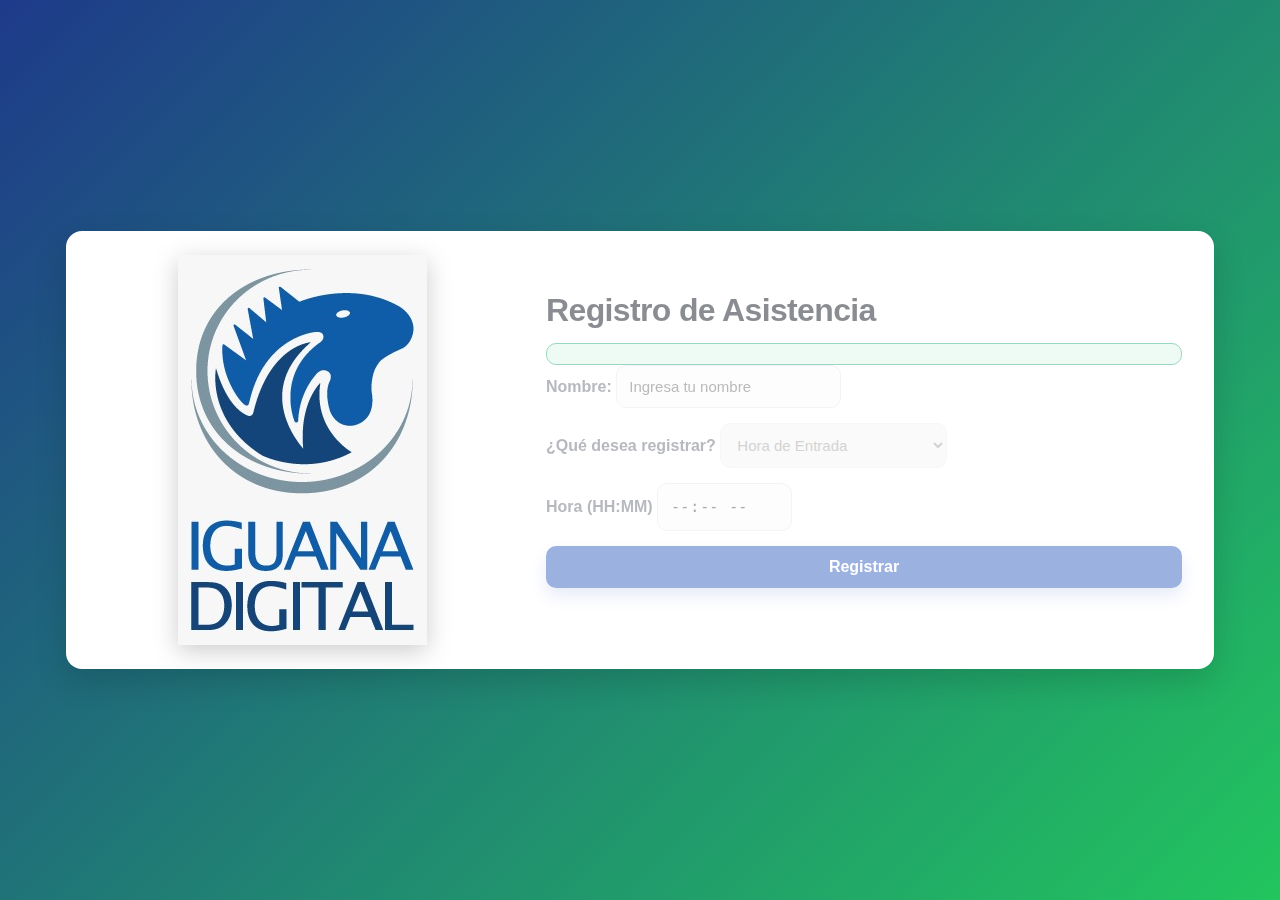
<file: index.html>
<!DOCTYPE html>
<html lang="es">
<head>
    <meta charset="UTF-8">
    <meta name="viewport" content="width=device-width, initial-scale=1.0">
    <title>Registro de Asistencia</title>
    <link href="static/style.css" rel="stylesheet">
    <link rel="icon" type="image/x-icon" href="static/img/favicon.ico">
</head>
<body>
    <!-- Modal selector de usuario (se muestra antes de usar el formulario) -->
    <div id="user-modal" class="user-modal-backdrop" aria-hidden="true">
        <div class="user-modal">
            <h2>Selecciona tu usuario</h2>
            <p>Elige uno para continuar al registro.</p>
            <div class="user-list">
                <button type="button" class="user-btn" data-user="Klever">Klever</button>
                <button type="button" class="user-btn" data-user="Luis">Luis</button>
                <button type="button" class="user-btn" data-user="Raquel">Raquel</button>
            </div>
        </div>
    </div>

    <div class="container">
        <!-- Lado izquierdo: Logo y fondo -->
        <div class="left-section">
            <img src="static/img/iguanaLogo2.jpeg" alt="Iguana Digital">
        </div>

        <!-- Lado derecho: Formulario de Registro -->
        <div class="right-section">
            <h1>Registro de Asistencia</h1>

            <!-- Mensaje de estado (se actualiza por JS si aplica) -->
            <div id="status-msg" class="alert-success hidden" aria-live="polite"></div>

            <!-- Formulario de Registro -->
            <form method="POST">
                <div class="mb-3">
                    <label for="nombre" class="form-label">Nombre:</label>
                    <input type="text" class="form-control" id="nombre" name="nombre" required placeholder="Ingresa tu nombre">
                </div>

                <div class="mb-3">
                    <label for="accion" class="form-label">¿Qué desea registrar?</label>
                    <select class="form-select" id="accion" name="accion" required>
                        <option value="entrada">Hora de Entrada</option>
                        <option value="salida">Hora de Salida</option>
                        <option value="almuerzo_inicio">Hora de Inicio de Almuerzo</option>
                        <option value="almuerzo_fin">Hora de Fin de Almuerzo</option>
                    </select>
                </div>

                <div class="mb-3">
                    <label for="hora" class="form-label">Hora (HH:MM)</label>
                    <input type="time" class="form-control" id="hora" name="hora" required>
                </div>

                <button type="submit" class="btn btn-primary">Registrar</button>
            </form>
        </div>
    </div>

    <!-- JS para manejar el selector de usuario -->
    <script src="static/js/site.js"></script>
</body>
</html>
</file>
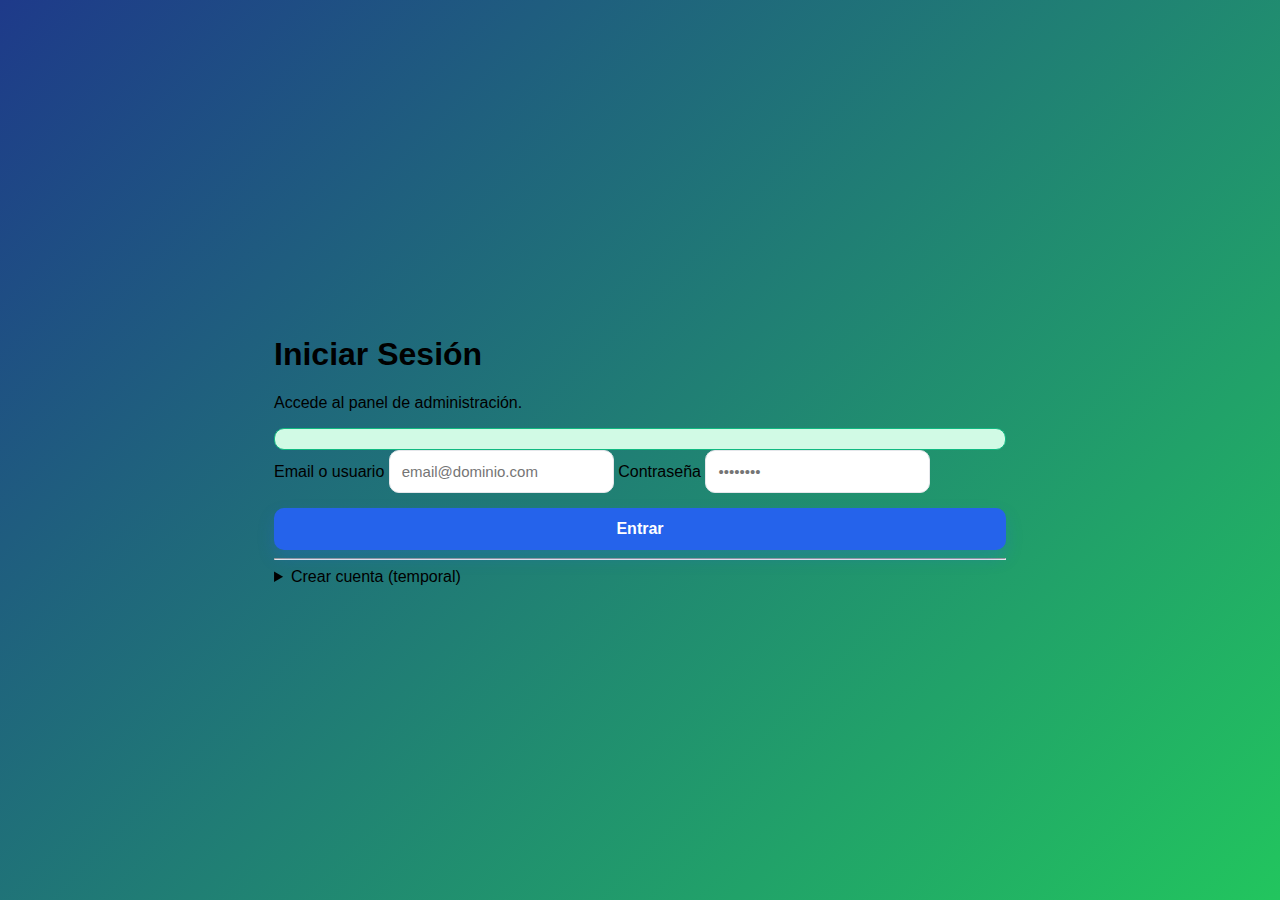
<file: login/login.html>
<!DOCTYPE html>
<html lang="es">
<head>
  <meta charset="UTF-8">
  <meta name="viewport" content="width=device-width, initial-scale=1.0">
  <title>Login - Asistencias</title>
  <link href="../static/style.css" rel="stylesheet">
  <link rel="icon" type="image/x-icon" href="../static/img/favicon.ico">
</head>
<body>
  <div class="auth-card">
    <h1>Iniciar Sesión</h1>
    <p class="sub">Accede al panel de administración.</p>
    <div id="auth-status" class="alert-success hidden" aria-live="polite"></div>
    <form id="login-form">
      <label for="email">Email o usuario</label>
      <input id="email" name="email" class="form-control" type="text" placeholder="email@dominio.com" required>
      <label for="password">Contraseña</label>
      <input id="password" name="password" class="form-control" type="password" placeholder="••••••••" required>
      <button type="submit" class="btn-primary">Entrar</button>
    </form>
    <hr class="hr-divider">
    <details id="register-box">
      <summary class="summary-toggle">Crear cuenta (temporal)</summary>
      <div class="mt-12">
        <div id="register-status" class="alert-success hidden" aria-live="polite"></div>
        <label for="reg-usuario">Usuario</label>
        <input id="reg-usuario" class="form-control" type="text" placeholder="usuario" autocomplete="username">
        <label for="reg-email">Correo</label>
        <input id="reg-email" class="form-control" type="email" placeholder="correo@dominio.com" autocomplete="email">
        <label for="reg-password">Contraseña</label>
        <input id="reg-password" class="form-control" type="password" placeholder="••••••••" autocomplete="new-password">
        <label for="reg-role">Rol</label>
        <select id="reg-role" class="form-select">
          <option value="user" selected>Usuario</option>
          <option value="admin">Admin (pruebas)</option>
        </select>
        <button id="btn-register" class="btn-primary" type="button">Crear cuenta y entrar</button>
      </div>
    </details>
  </div>
  <script src="../static/js/auth.js"></script>
</body>
</html>
</file>
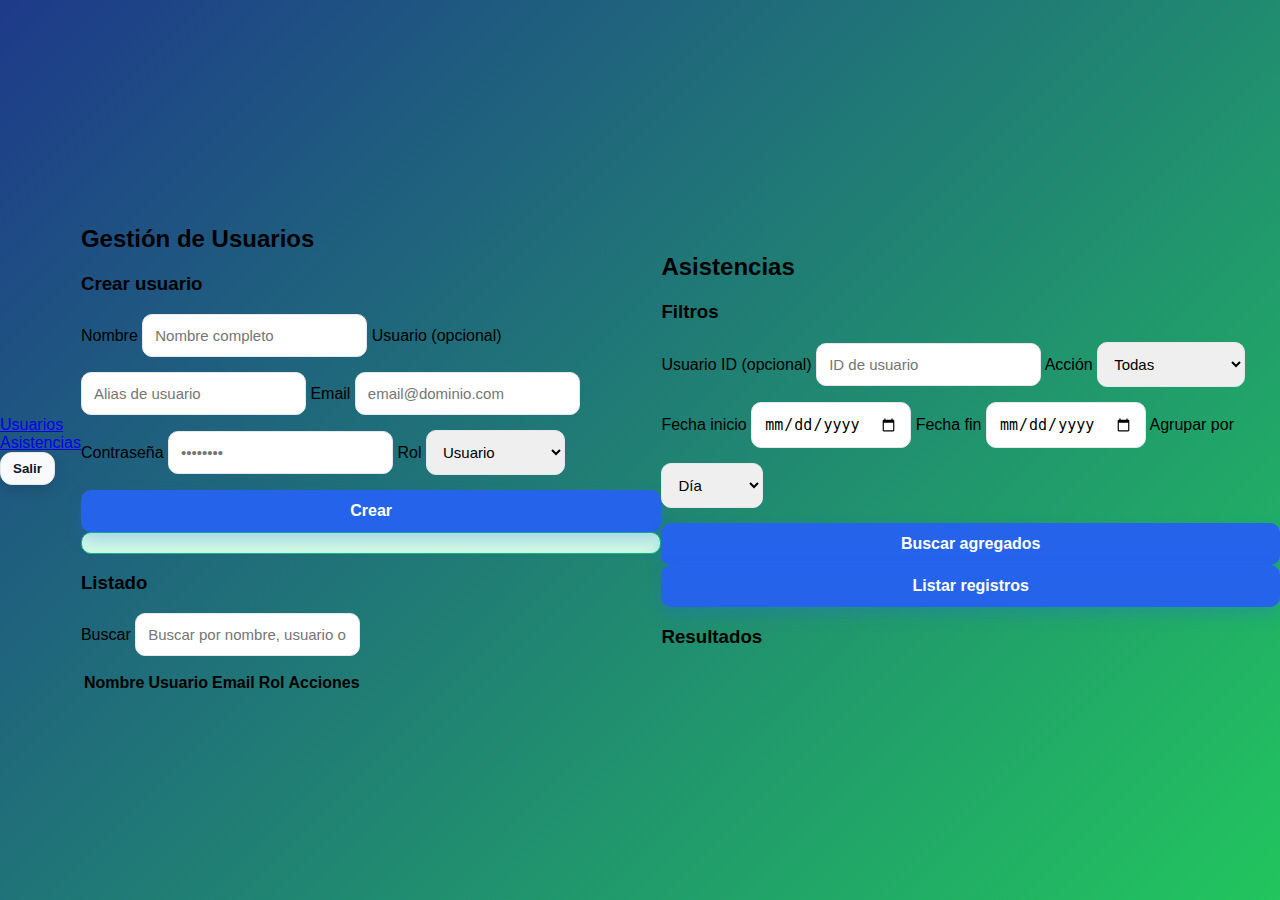
<file: pages/dashboard.html>
<!DOCTYPE html>
<html lang="es">
<head>
  <meta charset="UTF-8">
  <meta name="viewport" content="width=device-width, initial-scale=1.0">
  <title>Dashboard - Asistencias</title>
  <link href="../static/style.css" rel="stylesheet">
  <link rel="icon" type="image/x-icon" href="../static/img/favicon.ico">
</head>
<body>
  <div class="nav" role="navigation" aria-label="Menú principal">
    <div>
      <a href="#users" class="active" id="tab-users" aria-controls="panel-users">Usuarios</a>
      <a href="#asistencias" id="tab-asist" aria-controls="panel-asist">Asistencias</a>
    </div>
    <div>
      <button id="btn-logout" class="user-btn" style="padding:8px 12px">Salir</button>
    </div>
  </div>

  <div class="grid" id="panel-users">
    <h2>Gestión de Usuarios</h2>
    <div class="split">
      <div>
        <h3>Crear usuario</h3>
        <form id="form-create-user">
          <label for="u_nombre">Nombre</label>
          <input class="form-control" id="u_nombre" name="u_nombre" required placeholder="Nombre completo">
          <label for="u_usuario">Usuario (opcional)</label>
          <input class="form-control" id="u_usuario" name="u_usuario" placeholder="Alias de usuario">
          <label for="u_email">Email</label>
          <input class="form-control" id="u_email" name="u_email" type="email" required placeholder="email@dominio.com">
          <label for="u_password">Contraseña</label>
          <input class="form-control" id="u_password" name="u_password" type="password" required placeholder="••••••••">
          <label for="u_role">Rol</label>
          <select class="form-select" id="u_role" name="u_role" aria-label="Rol de usuario">
            <option value="user">Usuario</option>
            <option value="admin">Administrador</option>
          </select>
          <button class="btn-primary" type="submit">Crear</button>
        </form>
        <div id="u_create_msg" class="alert-success hidden" aria-live="polite"></div>
      </div>
      <div>
        <h3>Listado</h3>
        <label for="u_search">Buscar</label>
        <input class="form-control" id="u_search" name="u_search" placeholder="Buscar por nombre, usuario o email" aria-label="Buscar usuarios">
        <div class="table-wrapper">
        <table>
          <thead>
            <tr><th>Nombre</th><th>Usuario</th><th>Email</th><th>Rol</th><th>Acciones</th></tr>
          </thead>
          <tbody id="u_table"></tbody>
        </table>
        </div>
      </div>
    </div>
  </div>

  <div class="grid hidden" id="panel-asist" aria-hidden="true">
    <h2>Asistencias</h2>
    <div class="split">
      <div>
        <h3>Filtros</h3>
        <label for="a_uid">Usuario ID (opcional)</label>
        <input class="form-control" id="a_uid" name="a_uid" type="number" placeholder="ID de usuario">
        <label for="a_type">Acción</label>
        <select class="form-select" id="a_type" name="a_type" aria-label="Tipo de acción">
          <option value="">Todas</option>
          <option value="entrada">Entrada</option>
          <option value="salida">Salida</option>
          <option value="almuerzo_inicio">Almuerzo inicio</option>
          <option value="almuerzo_fin">Almuerzo fin</option>
        </select>
        <label for="a_start">Fecha inicio</label>
        <input class="form-control" id="a_start" name="a_start" type="date" aria-label="Fecha inicio">
        <label for="a_end">Fecha fin</label>
        <input class="form-control" id="a_end" name="a_end" type="date" aria-label="Fecha fin">
        <label for="a_group">Agrupar por</label>
        <select class="form-select" id="a_group" name="a_group" aria-label="Agrupar por">
          <option value="day">Día</option>
          <option value="week">Semana</option>
          <option value="month">Mes</option>
        </select>
        <button id="btn-asist-agg" class="btn-primary" type="button">Buscar agregados</button>
        <button id="btn-asist-list" class="btn-primary" type="button">Listar registros</button>
      </div>
      <div>
        <h3>Resultados</h3>
        <div class="table-wrapper">
        <table>
          <thead id="a_thead"></thead>
          <tbody id="a_tbody"></tbody>
        </table>
        </div>
      </div>
    </div>
  </div>

  <script src="../static/js/dashboard.js"></script>
</body>
</html>
</file>
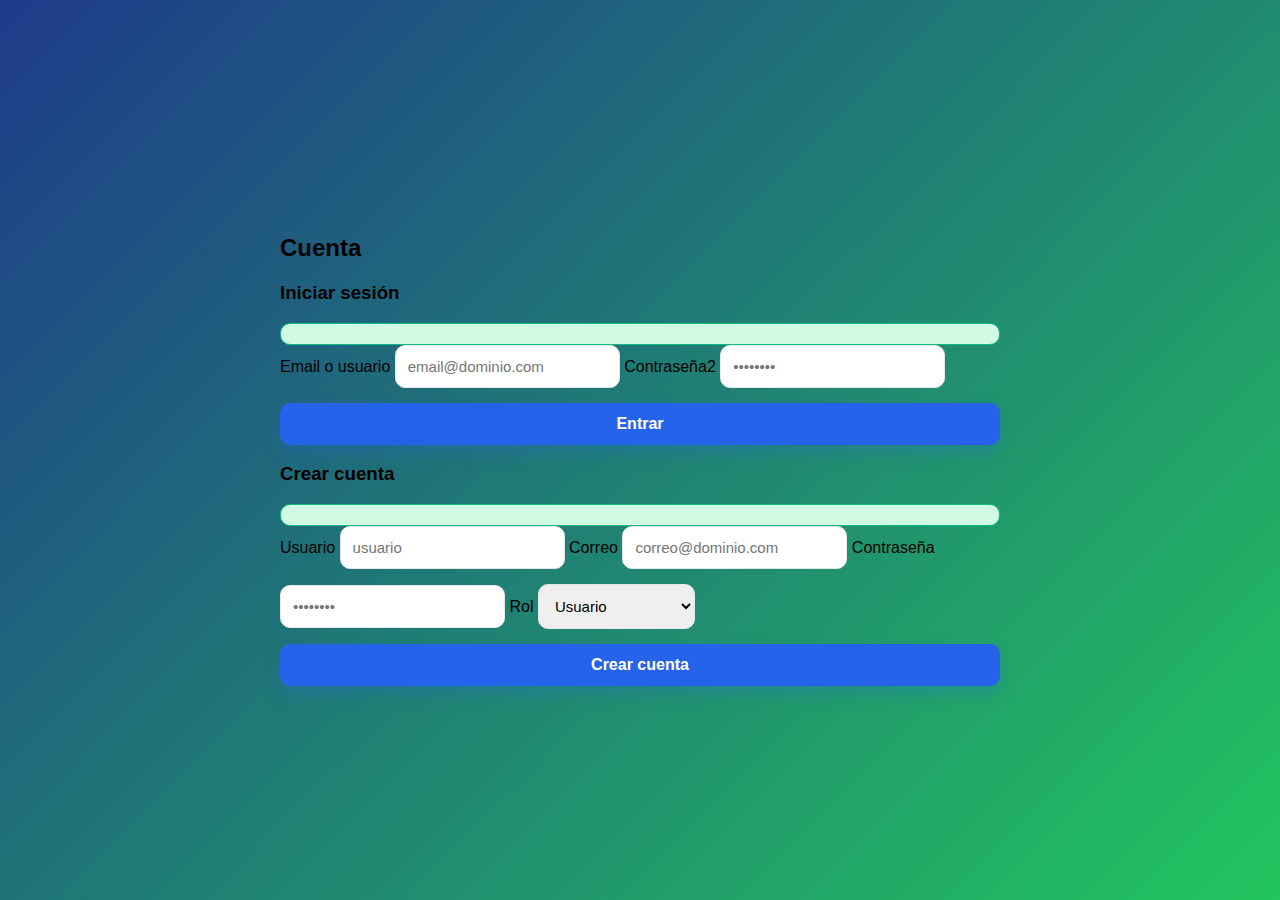
<file: pages/login.html>
<!DOCTYPE html>
<!DOCTYPE html>
<html lang="es">
<head>
  <meta charset="UTF-8">
  <meta name="viewport" content="width=device-width, initial-scale=1.0">
  <title>Login - Asistencias</title>
  <link href="../static/style.css" rel="stylesheet">
  <link rel="icon" type="image/x-icon" href="../static/img/favicon.ico">
  
</head>
<body>
  <div class="grid" style="max-width:720px;">
    <h2>Cuenta</h2>
    <div class="split">
      <div>
        <h3>Iniciar sesión</h3>
        <div id="auth-status" class="alert-success hidden" aria-live="polite"></div>
        <form id="login-form">
          <label for="email">Email o usuario</label>
          <input id="email" name="email" class="form-control" type="text" placeholder="email@dominio.com" required>
          <label for="password">Contraseña</label>2
          <input id="password" name="password" class="form-control" type="password" placeholder="••••••••" required>
          <button type="submit" class="btn-primary">Entrar</button>
        </form>
      </div>
      <div>
        <h3>Crear cuenta</h3>
        <div id="register-status" class="alert-success hidden" aria-live="polite"></div>
        <form id="register-form" onsubmit="return false;">
          <label for="reg-usuario">Usuario</label>
          <input id="reg-usuario" class="form-control" type="text" placeholder="usuario" autocomplete="username">
          <label for="reg-email">Correo</label>
          <input id="reg-email" class="form-control" type="email" placeholder="correo@dominio.com" autocomplete="email">
          <label for="reg-password">Contraseña</label>
          <input id="reg-password" class="form-control" type="password" placeholder="••••••••" autocomplete="new-password">
          <label for="reg-role">Rol</label>
          <select id="reg-role" class="form-select">
            <option value="user" selected>Usuario</option>
            <option value="admin">Admin (pruebas)</option>
          </select>
          <button id="btn-register" class="btn-primary" type="button">Crear cuenta</button>
        </form>
      </div>
    </div>
  </div>
  <script src="../static/js/auth.js"></script>
</body>
</html>
</file>
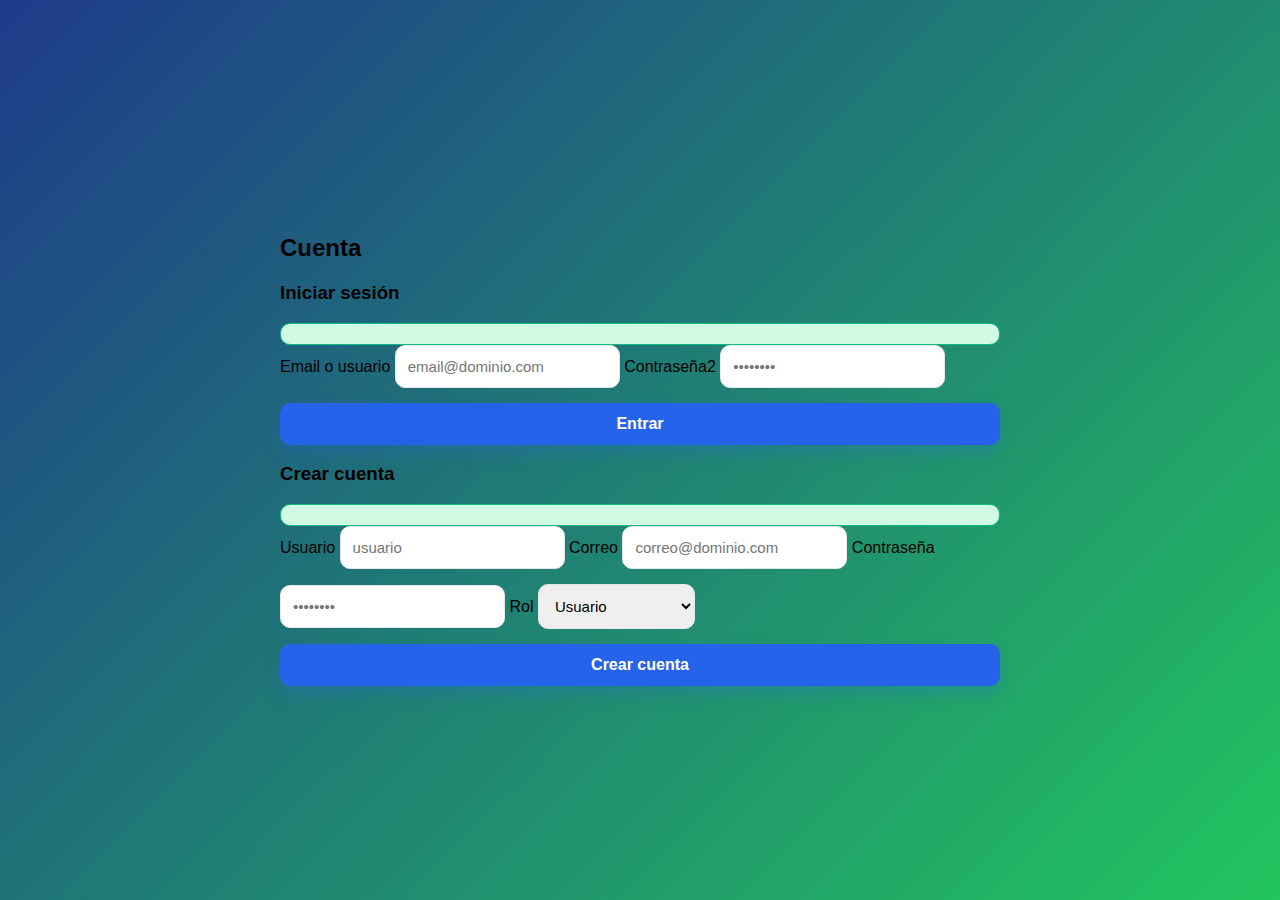
<file: pages/registro.html>
<!DOCTYPE html>
<html lang="es">
<head>
  <meta charset="UTF-8">
  <meta name="viewport" content="width=device-width, initial-scale=1.0">
  <title>Registro de Asistencias</title>
  <link href="../static/style.css" rel="stylesheet">
  <link rel="icon" type="image/x-icon" href="../static/img/favicon.ico">
</head>
<body>
  <div class="grid max-720">
    <h2>Registro de Asistencias</h2>
    <div class="split">
      <div>
        <h3>Marcar</h3>
        <div id="u-info" class="sub"></div>
        <label for="r_fecha">Fecha</label>
        <input id="r_fecha" name="r_fecha" class="form-control" type="date">
        <label for="r_hora">Hora</label>
        <input id="r_hora" name="r_hora" class="form-control" type="time">
        <label for="r_accion">Acción</label>
        <select id="r_accion" name="r_accion" class="form-select">
          <option value="entrada">Entrada</option>
          <option value="salida">Salida</option>
          <option value="almuerzo_inicio">Almuerzo inicio</option>
          <option value="almuerzo_fin">Almuerzo fin</option>
        </select>
        <label for="r_obs">Observación (opcional)</label>
        <input id="r_obs" name="r_obs" class="form-control" placeholder="Comentario opcional">
        <button id="btn-marcar" class="btn-primary" type="button">Marcar</button>
        <div id="r_msg" class="alert-success hidden mt-8" aria-live="polite"></div>
        <div class="actions-row mt-8">
          <button id="btn-now" class="user-btn" type="button">Usar fecha/hora actual</button>
          <button id="btn-logout" class="user-btn" type="button">Cerrar sesión</button>
        </div>
      </div>
      <div>
        <h3>Hoy</h3>
        <div class="table-wrapper">
          <table>
            <thead><tr><th>Hora</th><th>Acción</th><th>Obs</th></tr></thead>
            <tbody id="r_table"></tbody>
          </table>
        </div>
      </div>
    </div>
  </div>
  <script src="../static/js/registro.js"></script>
</body>
</html>
</file>
<file: static/style.css>
/* Fuente y fondo general */
body {
    margin: 0;
    font-family: -apple-system, BlinkMacSystemFont, "Segoe UI", Roboto, Oxygen, Ubuntu, Cantarell, "Helvetica Neue", Arial, sans-serif;
    min-height: 100vh;
    display: flex;
    align-items: center;
    justify-content: center;
    background: linear-gradient(135deg, #1e3a8a, #22c55e);
}

:root {
    --bg-card: #ffffff;
    --text-primary: #111827;
    --text-secondary: #6b7280;
    --accent: #2563eb;
    --accent-hover: #1d4ed8;
    --radius: 16px;
    --shadow: 0 12px 32px rgba(0,0,0,0.15);
}

/* Contenedor principal */
.container {
    display: flex;
    gap: 24px;
    width: 92%;
    max-width: 1100px;
    background: var(--bg-card);
    border-radius: var(--radius);
    box-shadow: var(--shadow);
    padding: 24px;
}

/* Lado izquierdo con logo */
.left-section {
    width: 40%;
    display: flex;
    align-items: center;
    justify-content: center;
}
.left-section img { max-width: 85%; height: auto; filter: drop-shadow(0 6px 12px rgba(0,0,0,0.2)); }

/* Lado derecho: formulario */
.right-section { padding: 16px 8px; width: 60%; }
.right-section h1 { font-size: 32px; margin-bottom: 14px; color: var(--text-primary); font-weight: 800; letter-spacing: -0.02em; }
.right-section label { color: var(--text-secondary); font-weight: 600; }

.form-control, .form-select { margin-bottom: 15px; border-radius: 10px; padding: 12px; font-size: 15px; border: 1px solid #e5e7eb; }
.form-control:focus, .form-select:focus { outline: none; border-color: var(--accent); box-shadow: 0 0 0 3px rgba(37,99,235,0.15); }
.btn-primary { background-color: var(--accent); border: none; padding: 12px; width: 100%; font-size: 16px; cursor: pointer; border-radius: 10px; color: #fff; font-weight: 700; box-shadow: 0 8px 16px rgba(37,99,235,0.25); transition: transform .05s ease, background .2s ease; }
.btn-primary:hover { background-color: var(--accent-hover); transform: translateY(-1px); }
.alert-success { color: #065f46; background-color: #d1fae5; border-radius: 10px; padding: 10px; text-align: center; border: 1px solid #10b981; }

/* Responsivo */
@media (max-width: 768px) {
    .container { flex-direction: column; align-items: center; }
    .left-section, .right-section { width: 100%; margin-bottom: 20px; }
    .right-section { padding: 30px; }
}

/* Modal selector de usuario */
.user-modal-backdrop {
    position: fixed;
    inset: 0;
    background: rgba(0,0,0,0.5);
    display: none; /* se muestra vía JS si falta usuario */
    align-items: center;
    justify-content: center;
    z-index: 9999;
}

.user-modal {
    background: #fff;
    border-radius: 16px;
    width: 92%;
    max-width: 520px;
    padding: 22px 24px;
    box-shadow: 0 20px 50px rgba(0,0,0,0.35);
    text-align: center;
}

.user-modal h2 { margin: 0 0 10px; font-size: 22px; color: var(--text-primary); }
.user-modal p { margin: 0 0 18px; color: var(--text-secondary); }

.user-list { display: grid; grid-template-columns: repeat(3, 1fr); gap: 12px; }
.user-btn { padding: 12px 14px; border-radius: 12px; border: 1px solid #e5e7eb; background: #f8fafc; cursor: pointer; font-weight: 700; color: var(--text-primary); box-shadow: 0 6px 14px rgba(0,0,0,0.1); }
.user-btn:hover { background: #eef2ff; border-color: var(--accent); }
.user-btn.selected { background: #dbeafe; border-color: var(--accent); }

/* Bloqueo visual del formulario si no hay usuario */
.form-disabled { pointer-events: none; opacity: 0.5; filter: grayscale(30%); }
</file>
